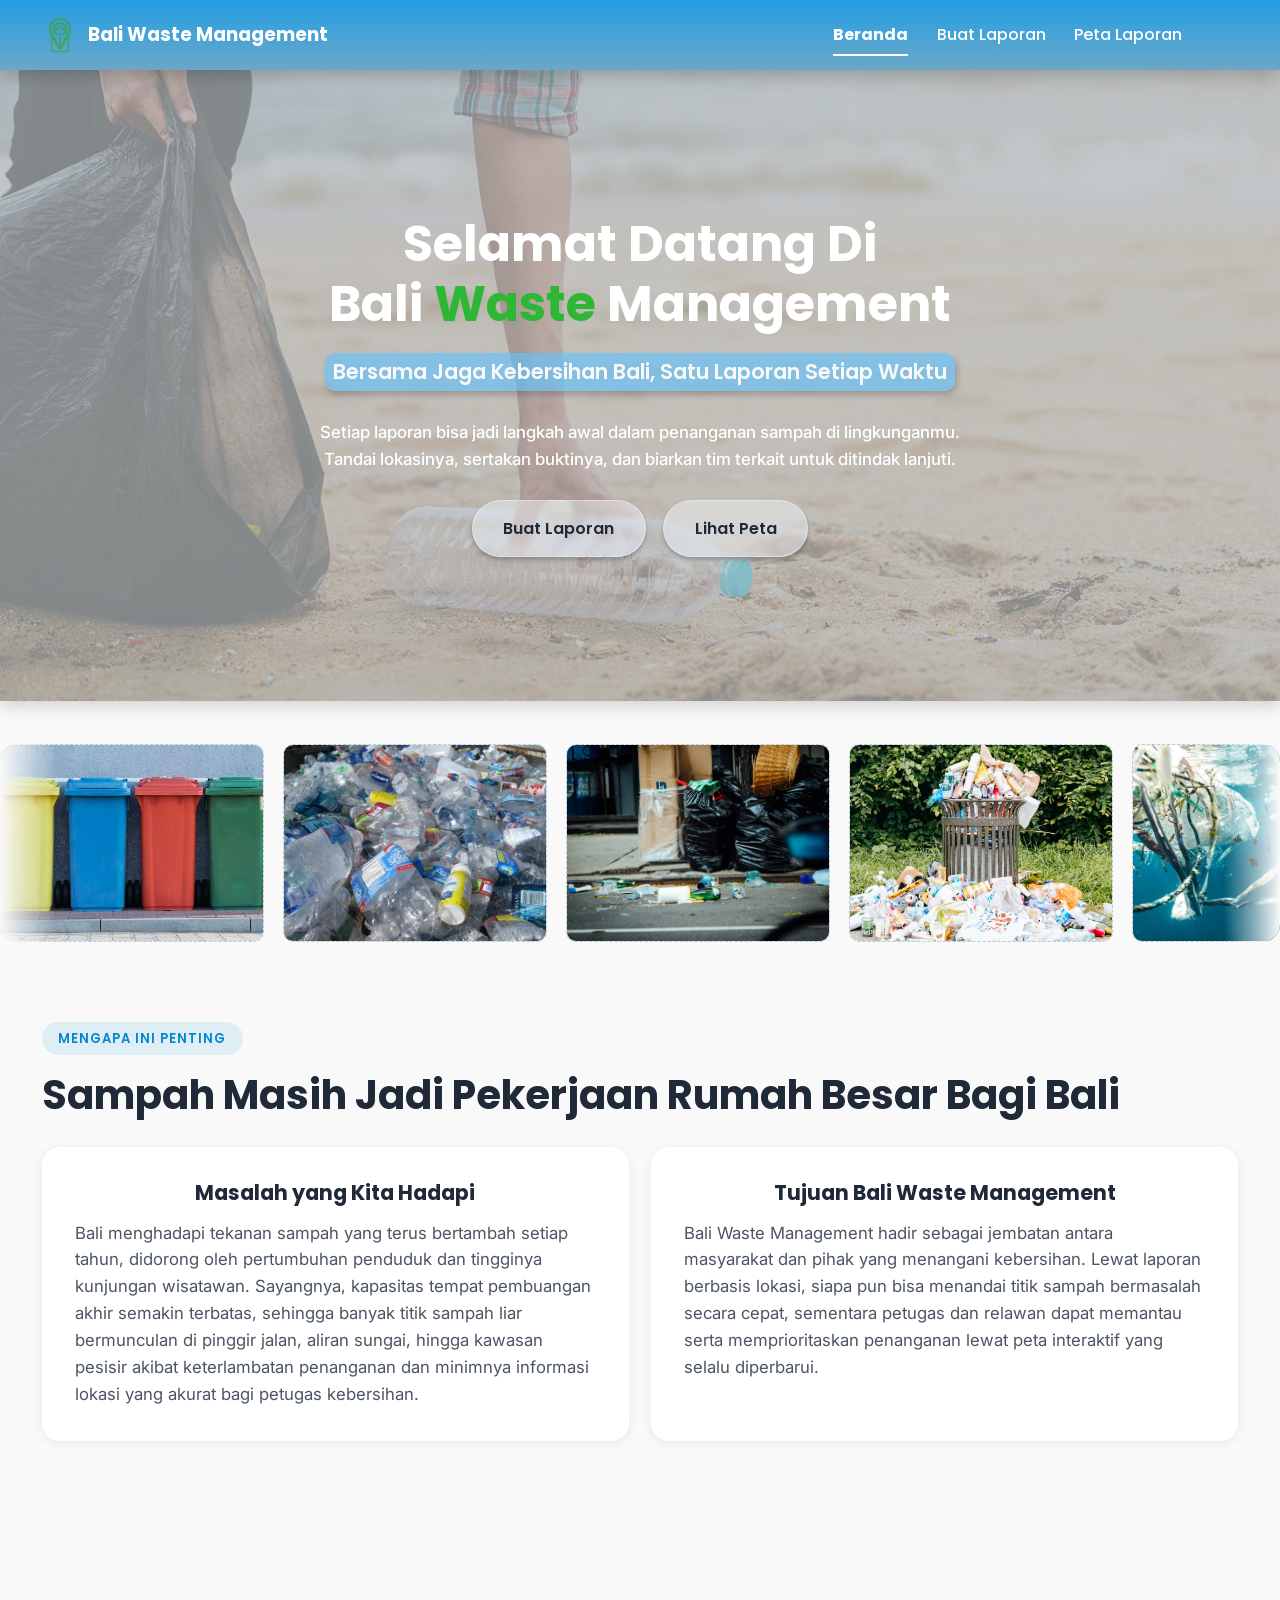
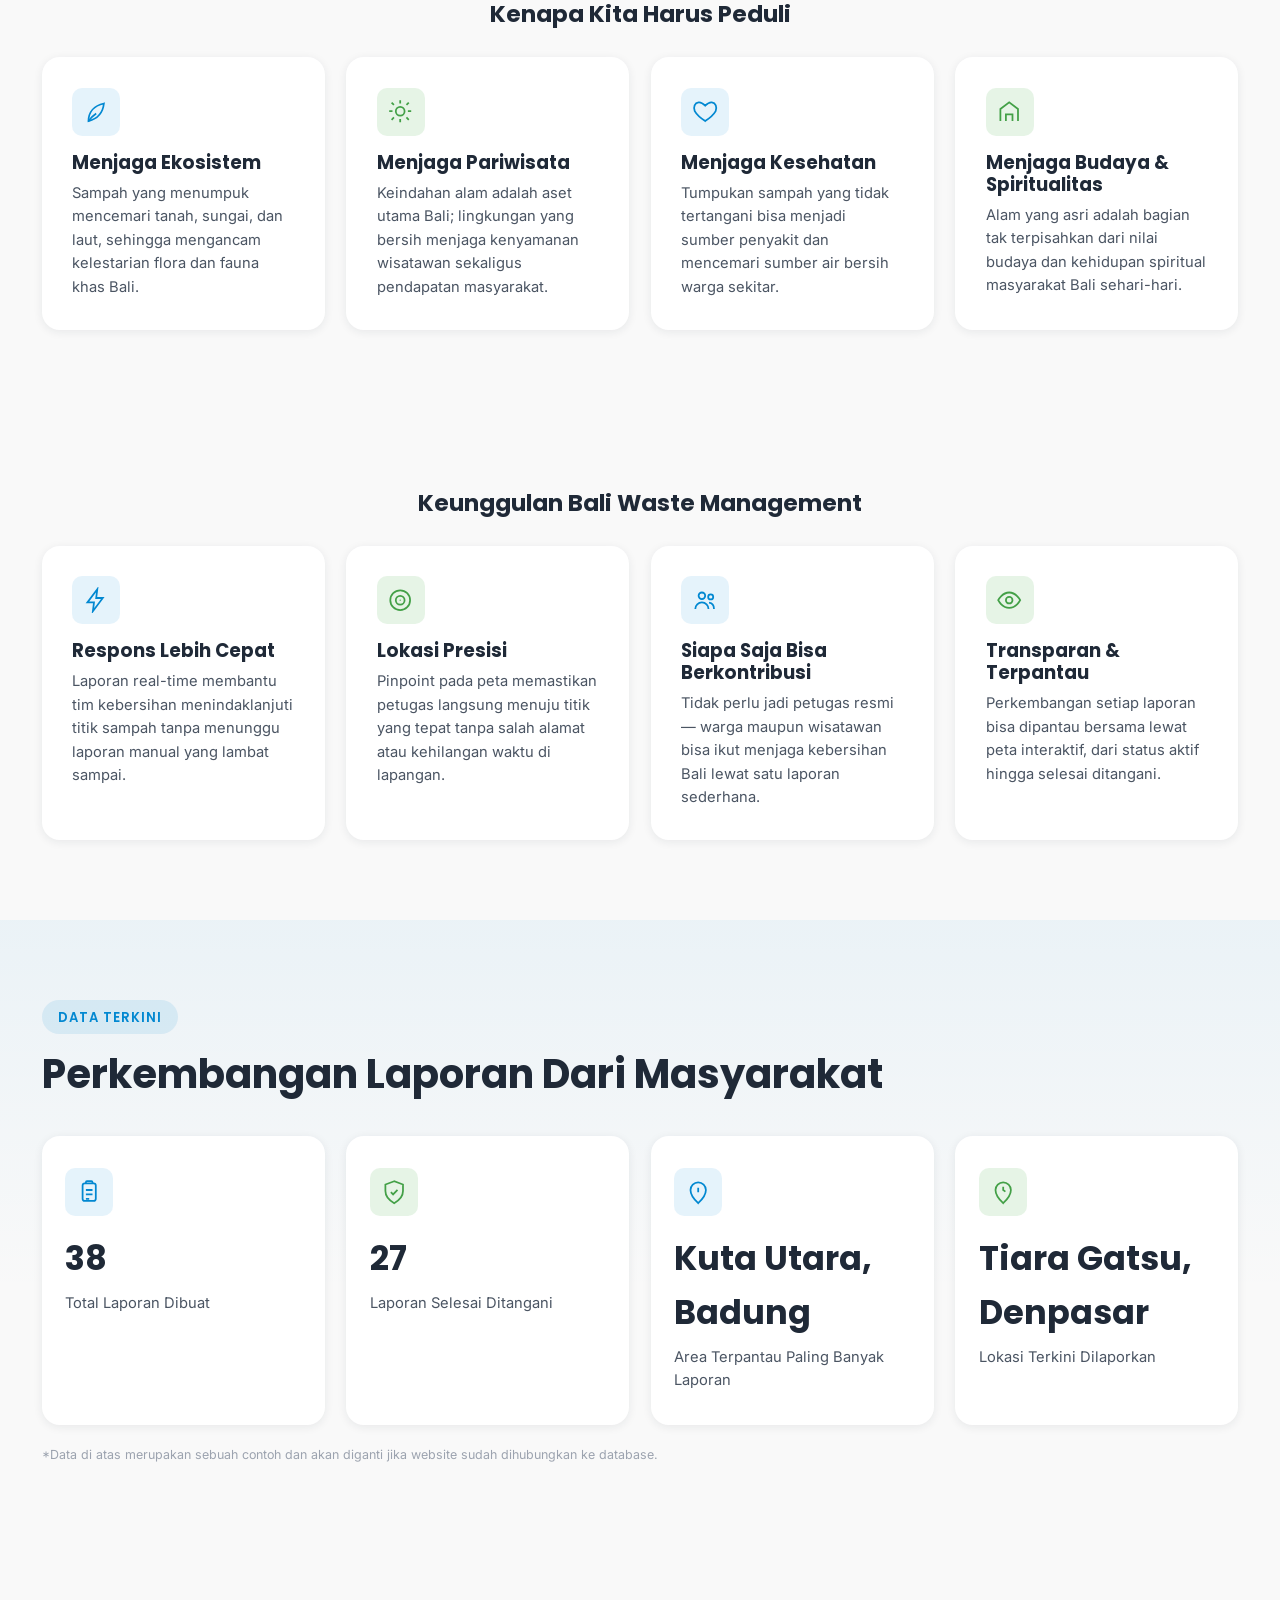
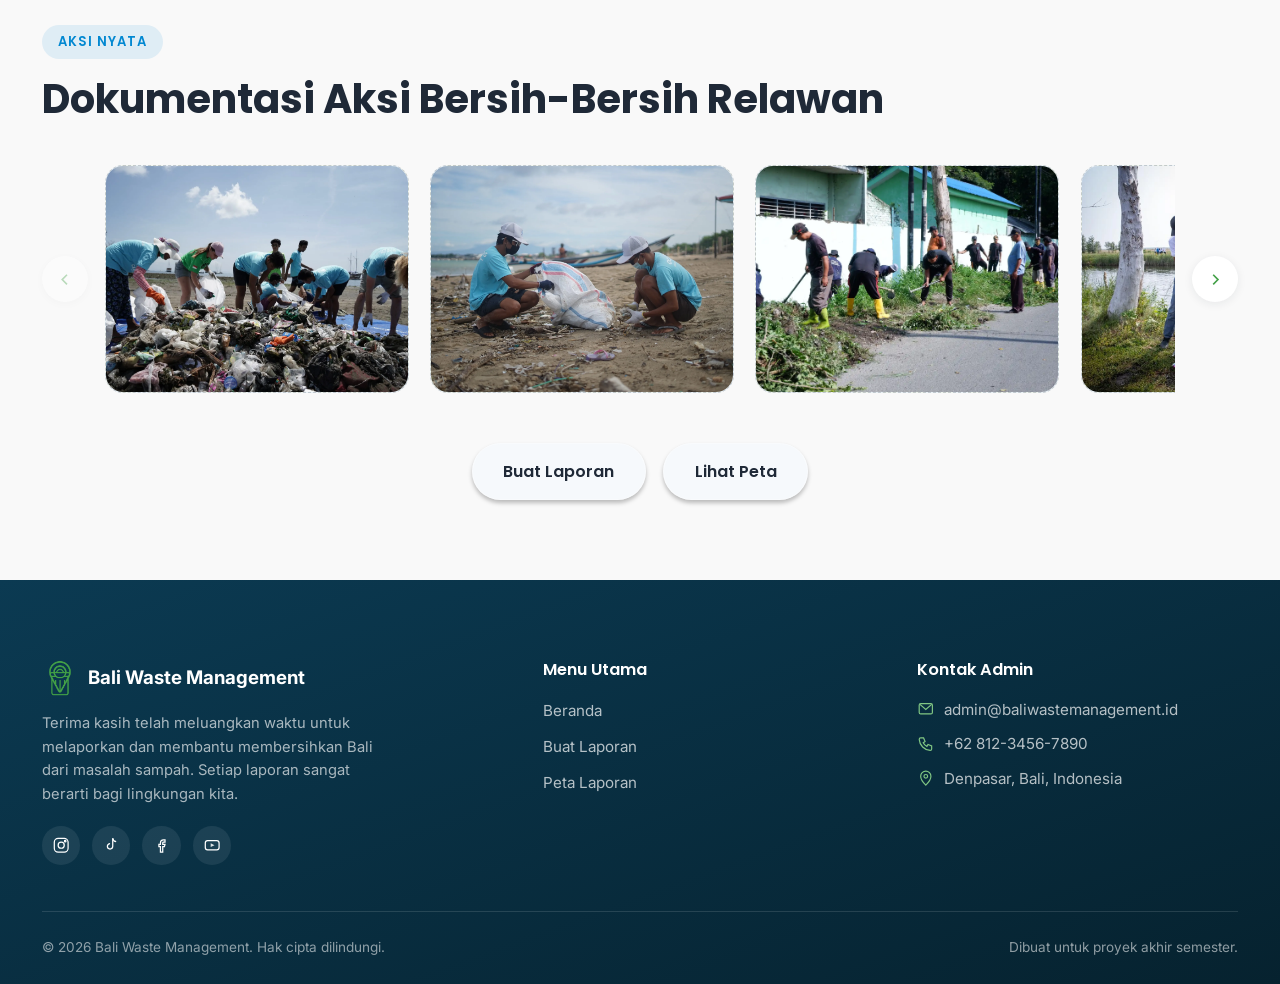
<file: index.html>
<!DOCTYPE html>
<html lang="id">
<head>
<script>document.documentElement.classList.add("js");</script>
    <meta charset="UTF-8">
    <meta name="viewport" content="width=device-width, initial-scale=1.0">
    <title>Bali Waste Management — Laporkan Sampah, Jaga Bali</title>
    <meta name="description" content="Platform pelaporan masyarakat untuk masalah sampah di Bali. Buat laporan lengkap dengan pinpoint lokasi dan pantau titik sampah lewat peta interaktif.">

    <link rel="stylesheet" href="./css/main.css">
    <link rel="stylesheet" href="./css/keyframe.css">
    <script defer src="./js/main.js"></script>

    <link rel="icon" type="image/png" href="./favicon-96x96.png" sizes="96x96">
    <link rel="icon" type="image/svg+xml" href="./favicon.svg">
    <link rel="shortcut icon" href="./favicon.ico">

</head>
<body>
    <a class="skip-link" href="#main-content">Langsung ke konten utama</a>

    <header class="site-header">
        <nav>
            <a class="web-logo" href="#beranda">
                <img src="./media/logo.webp" alt="Logo Bali Waste Management">
                <span>Bali Waste Management</span>
            </a>
            <button class="nav-toggle" type="button" aria-expanded="false" aria-controls="primary-menu" aria-label="Buka menu navigasi">
                <span></span><span></span><span></span>
            </button>
            <ul id="primary-menu">
                <li><a href="#beranda" class="active">Beranda</a></li>
                <li><a href="./pages/buat-laporan.html">Buat Laporan</a></li>
                <li><a href="./pages/peta-sampah.html">Peta Laporan</a></li>
            </ul>
        </nav>
    </header>

    <main id="main-content">
        <!-- ============ SECTION 1: HERO ============ -->
        <section id="beranda">
            <div class="container-main-hero">
                <div class="hero">
                    <!-- hero-panel: satu wadah tunggal untuk teks sambutan + CTA, -->
                    <!-- dengan foto sebagai latar dan lapisan dimming agar teks tetap terbaca. -->
                    <div class="hero-panel">
                        <div class="hero-panel-overlay"></div>
                        <div class="hero-panel-content">
                            <h1>Selamat Datang Di <br>Bali <span>Waste</span> Management</h1>
                            <p class="hero-slogan">Bersama Jaga Kebersihan Bali, Satu Laporan Setiap Waktu</p>
                            <p>Setiap laporan bisa jadi langkah awal dalam penanganan sampah di lingkunganmu. Tandai lokasinya, sertakan buktinya, dan biarkan tim terkait untuk ditindak lanjuti.</p>
                            <div class="cta">
                                <a class="btn btn-primary" href="./pages/buat-laporan.html">Buat Laporan</a>
                                <a class="btn btn-outline" href="./pages/peta-sampah.html">Lihat Peta</a>
                            </div>
                        </div>
                    </div>

                    <!-- Carousel horizontal, bergerak kanan ke kiri, infinite loop -->
                    <div class="hero-carousel" aria-hidden="true">
                        <div class="hero-carousel-track">
                            <div class="hero-carousel-item"><div class="photo-frame"><img src="./media/teletabis-trash-can.webp" alt="image1"></div></div>
                            <div class="hero-carousel-item"><div class="photo-frame"><img src="./media/garbage5.webp" alt="image2"></div></div>
                            <div class="hero-carousel-item"><div class="photo-frame"><img src="./media/garbage1.webp" alt="image3"></div></div>
                            <div class="hero-carousel-item"><div class="photo-frame"><img src="./media/garbage2.webp" alt="image4"></div></div>
                            <div class="hero-carousel-item"><div class="photo-frame"><img src="./media/garbage3.webp" alt="image5"></div></div>
                            <div class="hero-carousel-item"><div class="photo-frame"><img src="./media/garbage4.webp" alt="image6"></div></div>
                            <!-- Konten digandakan agar loop terlihat mulus (lihat keyframe hero-scroll) -->
                            <div class="hero-carousel-item" aria-hidden="true"><div class="photo-frame"><img src="./media/teletabis-trash-can.webp" alt="image1"></div></div>
                            <div class="hero-carousel-item" aria-hidden="true"><div class="photo-frame"><img src="./media/garbage5.webp" alt="image2"></div></div>
                            <div class="hero-carousel-item" aria-hidden="true"><div class="photo-frame"><img src="./media/garbage1.webp" alt="image3"></div></div>
                            <div class="hero-carousel-item" aria-hidden="true"><div class="photo-frame"><img src="./media/garbage2.webp" alt="image4"></div></div>
                            <div class="hero-carousel-item" aria-hidden="true"><div class="photo-frame"><img src="./media/garbage3.webp" alt="image5"></div></div>
                            <div class="hero-carousel-item" aria-hidden="true"><div class="photo-frame"><img src="./media/garbage4.webp" alt="image6"></div></div>
                        </div>
                    </div>
                </div>
            </div>
        </section>

        <!-- ============ SECTION 2: TENTANG MASALAH & TUJUAN ============ -->
        <section id="tentang" class="about">
            <div class="container">
                <span class="section-eyebrow reveal">Mengapa Ini Penting</span>
                <h2 class="section-heading reveal">Sampah Masih Jadi Pekerjaan Rumah Besar Bagi Bali</h2>

                <!-- Setiap paragraf punya headline sendiri: masalah, lalu tujuan website -->
                <div class="about-intro">
                    <div class="about-block reveal">
                        <h3 class="about-block-title">Masalah yang Kita Hadapi</h3>
                        <p>Bali menghadapi tekanan sampah yang terus bertambah setiap tahun, didorong oleh pertumbuhan penduduk dan tingginya kunjungan wisatawan. Sayangnya, kapasitas tempat pembuangan akhir semakin terbatas, sehingga banyak titik sampah liar bermunculan di pinggir jalan, aliran sungai, hingga kawasan pesisir akibat keterlambatan penanganan dan minimnya informasi lokasi yang akurat bagi petugas kebersihan.</p>
                    </div>
                    <div class="about-block reveal">
                        <h3 class="about-block-title">Tujuan Bali Waste Management</h3>
                        <p>Bali Waste Management hadir sebagai jembatan antara masyarakat dan pihak yang menangani kebersihan. Lewat laporan berbasis lokasi, siapa pun bisa menandai titik sampah bermasalah secara cepat, sementara petugas dan relawan dapat memantau serta memprioritaskan penanganan lewat peta interaktif yang selalu diperbarui.</p>
                    </div>
                </div>

                <!-- Kartu 1: alasan menjaga keasrian Bali dari masalah sampah -->
                <h3 class="about-subheading reveal">Kenapa Kita Harus Peduli</h3>
                <div class="about-points">
                    <div class="about-point-card reveal">
                        <div class="about-point-icon"><svg viewBox="0 0 24 24" fill="none" stroke-width="1.6"><path d="M5 21c0-8 5-14 14-16-1 9-6 14-14 16Z"/><path d="M5 21c2-3 4-5 7-7"/></svg></div>
                        <h3>Menjaga Ekosistem</h3>
                        <p>Sampah yang menumpuk mencemari tanah, sungai, dan laut, sehingga mengancam kelestarian flora dan fauna khas Bali.</p>
                    </div>
                    <div class="about-point-card reveal">
                        <div class="about-point-icon"><svg viewBox="0 0 24 24" fill="none" stroke-width="1.6"><circle cx="12" cy="12" r="4"/><path d="M12 2v3M12 19v3M4.2 4.2l2.1 2.1M17.7 17.7l2.1 2.1M2 12h3M19 12h3M4.2 19.8l2.1-2.1M17.7 6.3l2.1-2.1"/></svg></div>
                        <h3>Menjaga Pariwisata</h3>
                        <p>Keindahan alam adalah aset utama Bali; lingkungan yang bersih menjaga kenyamanan wisatawan sekaligus pendapatan masyarakat.</p>
                    </div>
                    <div class="about-point-card reveal">
                        <div class="about-point-icon"><svg viewBox="0 0 24 24" fill="none" stroke-width="1.6"><path d="M12 21s-7-4.5-9.5-9C1 8 2.5 4.5 6 4c2-.3 3.7.7 6 3 2.3-2.3 4-3.3 6-3 3.5.5 5 4 3.5 8-2.5 4.5-9.5 9-9.5 9Z"/></svg></div>
                        <h3>Menjaga Kesehatan</h3>
                        <p>Tumpukan sampah yang tidak tertangani bisa menjadi sumber penyakit dan mencemari sumber air bersih warga sekitar.</p>
                    </div>
                    <div class="about-point-card reveal">
                        <div class="about-point-icon"><svg viewBox="0 0 24 24" fill="none" stroke-width="1.6"><path d="M4 21V10l8-6 8 6v11"/><path d="M9 21v-6h6v6"/></svg></div>
                        <h3>Menjaga Budaya &amp; Spiritualitas</h3>
                        <p>Alam yang asri adalah bagian tak terpisahkan dari nilai budaya dan kehidupan spiritual masyarakat Bali sehari-hari.</p>
                    </div>
                </div>

                <!-- Kartu 2: keunggulan platform Bali Waste Management -->
                <h3 class="about-subheading reveal">Keunggulan Bali Waste Management</h3>
                <div class="about-points">
                    <div class="about-point-card reveal">
                        <div class="about-point-icon"><svg viewBox="0 0 24 24" fill="none" stroke-width="1.6"><path d="M13 2 4 14h6l-1 8 9-12h-6z"/></svg></div>
                        <h3>Respons Lebih Cepat</h3>
                        <p>Laporan real-time membantu tim kebersihan menindaklanjuti titik sampah tanpa menunggu laporan manual yang lambat sampai.</p>
                    </div>
                    <div class="about-point-card reveal">
                        <div class="about-point-icon"><svg viewBox="0 0 24 24" fill="none" stroke-width="1.6"><circle cx="12" cy="12" r="9"/><circle cx="12" cy="12" r="4"/><circle cx="12" cy="12" r="0.6" fill="currentColor" stroke="none"/></svg></div>
                        <h3>Lokasi Presisi</h3>
                        <p>Pinpoint pada peta memastikan petugas langsung menuju titik yang tepat tanpa salah alamat atau kehilangan waktu di lapangan.</p>
                    </div>
                    <div class="about-point-card reveal">
                        <div class="about-point-icon"><svg viewBox="0 0 24 24" fill="none" stroke-width="1.6"><circle cx="9" cy="8" r="3"/><path d="M3 20c0-3.3 2.7-6 6-6s6 2.7 6 6"/><circle cx="17" cy="9" r="2.3"/><path d="M15.5 14.2c2.3.3 4.5 2 4.5 5.8"/></svg></div>
                        <h3>Siapa Saja Bisa Berkontribusi</h3>
                        <p>Tidak perlu jadi petugas resmi — warga maupun wisatawan bisa ikut menjaga kebersihan Bali lewat satu laporan sederhana.</p>
                    </div>
                    <div class="about-point-card reveal">
                        <div class="about-point-icon"><svg viewBox="0 0 24 24" fill="none" stroke-width="1.6"><path d="M2 12s3.5-7 10-7 10 7 10 7-3.5 7-10 7-10-7-10-7Z"/><circle cx="12" cy="12" r="3"/></svg></div>
                        <h3>Transparan &amp; Terpantau</h3>
                        <p>Perkembangan setiap laporan bisa dipantau bersama lewat peta interaktif, dari status aktif hingga selesai ditangani.</p>
                    </div>
                </div>
            </div>
        </section>

        <!-- ============ SECTION 3: STATISTIK ============ -->
        <section id="statistik" class="stats">
            <div class="container">
                <span class="section-eyebrow reveal">Data Terkini</span>
                <h2 class="section-heading reveal">Perkembangan Laporan Dari Masyarakat</h2>
                <div class="stats-grid">
                    <div class="stat-card reveal">
                        <div class="stat-icon"><svg viewBox="0 0 24 24" fill="none" stroke-width="1.6"><rect x="6" y="4" width="12" height="16" rx="2"/><path d="M9 4V3a1 1 0 0 1 1-1h4a1 1 0 0 1 1 1v1"/><path d="M9 10h6M9 14h6M9 18h3"/></svg></div>
                        <span class="stat-number" data-target="50">0</span>
                        <p class="stat-label">Total Laporan Dibuat</p>
                    </div>
                    <div class="stat-card reveal">
                        <div class="stat-icon"><svg viewBox="0 0 24 24" fill="none" stroke-width="1.6"><path d="M12 2 4 5v6c0 5 3.5 8.5 8 11 4.5-2.5 8-6 8-11V5z"/><path d="m9 12 2 2 4-4"/></svg></div>
                        <span class="stat-number" data-target="36">0</span>
                        <p class="stat-label">Laporan Selesai Ditangani</p>
                    </div>
                    <div class="stat-card reveal">
                        <div class="stat-icon"><svg viewBox="0 0 24 24" fill="none" stroke-width="1.6"><path d="M12 22s7-6.5 7-12A7 7 0 0 0 5 10c0 5.5 7 12 7 12Z"/><path d="M12 8v4M12 15h.01"/></svg></div>
                        <span class="stat-number">Kuta Utara, Badung</span>
                        <p class="stat-label">Area Terpantau Paling Banyak Laporan</p>
                    </div>
                    <div class="stat-card reveal">
                        <div class="stat-icon"><svg viewBox="0 0 24 24" fill="none" stroke-width="1.6"><path d="M12 22s7-6.5 7-12A7 7 0 0 0 5 10c0 5.5 7 12 7 12Z"/><path d="M12 7v3l2 1.5"/></svg></div>
                        <span class="stat-number">Tiara Gatsu, Denpasar</span>
                        <p class="stat-label">Lokasi Terkini Dilaporkan</p>
                    </div>
                </div>
                <p class="stat-note reveal">*Data di atas merupakan sebuah contoh dan akan diganti jika website sudah dihubungkan ke database.</p>
            </div>
        </section>

        <!-- ============ SECTION 4: DOKUMENTASI RELAWAN ============ -->
        <section id="dokumentasi" class="gallery">
            <div class="container">
                <span class="section-eyebrow reveal">Aksi Nyata</span>
                <h2 class="section-heading reveal">Dokumentasi Aksi Bersih-Bersih Relawan</h2>

                <div class="gallery-carousel reveal">
                    <button type="button" class="gallery-nav gallery-nav--prev" id="gallery-prev" aria-label="Lihat foto sebelumnya">
                        <svg viewBox="0 0 24 24" fill="none" stroke-width="2"><path d="m15 18-6-6 6-6"/></svg>
                    </button>

                    <div class="gallery-track" id="gallery-track">
                        <div class="gallery-item"><div class="photo-frame"><img src="./media/beach-cleanup2.webp" alt="image1"></div></div>
                        <div class="gallery-item"><div class="photo-frame"><img src="./media/beach-cleanup3.webp" alt="image2"></div></div>
                        <div class="gallery-item"><div class="photo-frame"><img src="./media/cleanup.webp" alt="image3"></div></div>
                        <div class="gallery-item"><div class="photo-frame"><img src="./media/field-cleanup.webp" alt="image4"></div></div>
                        <div class="gallery-item"><div class="photo-frame"><img src="./media/field-cleanup2.webp" alt="image5"></div></div>
                        <div class="gallery-item"><div class="photo-frame"><img src="./media/field-cleanup3.webp" alt="image6"></div></div>
                        <div class="gallery-item"><div class="photo-frame"><img src="./media/field-cleanup4.webp" alt="image7"></div></div>
                        <div class="gallery-item"><div class="photo-frame"><img src="./media/field-cleanup5.webp" alt="image8"></div></div>
                        <div class="gallery-item"><div class="photo-frame"><img src="./media/field-cleanup6.webp" alt="image9"></div></div>
                        <div class="gallery-item"><div class="photo-frame"><img src="./media/pura-cleanup.webp" alt="image10"></div></div>
                    </div>

                    <button type="button" class="gallery-nav gallery-nav--next" id="gallery-next" aria-label="Lihat foto berikutnya">
                        <svg viewBox="0 0 24 24" fill="none" stroke-width="2"><path d="m9 18 6-6-6-6"/></svg>
                    </button>
                </div>

                <div class="gallery-cta">
                    <div class="cta">
                        <a class="btn btn-primary" href="./pages/buat-laporan.html">Buat Laporan</a>
                        <a class="btn btn-outline" href="./pages/peta-sampah.html">Lihat Peta</a>
                    </div>
                </div>
            </div>
        </section>
    </main>

    <footer class="site-footer">
        <div class="container">
            <div class="footer-grid">
                <div class="footer-brand">
                    <a class="web-logo" href="#beranda">
                        <img src="./media/logo.png" alt="Logo Bali Waste Management">
                        <span>Bali Waste Management</span>
                    </a>
                    <p>Terima kasih telah meluangkan waktu untuk melaporkan dan membantu membersihkan Bali dari masalah sampah. Setiap laporan sangat berarti bagi lingkungan kita.</p>
                    <div class="footer-social">
                        <a href="#" aria-label="Instagram Bali Waste Management"><svg viewBox="0 0 24 24" fill="none" stroke-width="1.6"><rect x="3" y="3" width="18" height="18" rx="5"/><circle cx="12" cy="12" r="4"/><circle cx="17.2" cy="6.8" r="1"/></svg></a>
                        <a href="#" aria-label="TikTok Bali Waste Management"><svg viewBox="0 0 24 24" fill="none" stroke-width="1.6"><path d="M14 3v10.5a3.5 3.5 0 1 1-3.5-3.5"/><path d="M14 3c.5 2.5 2 4 4.5 4.3"/></svg></a>
                        <a href="#" aria-label="Facebook Bali Waste Management"><svg viewBox="0 0 24 24" fill="none" stroke-width="1.6"><path d="M15 8h2V5h-2a4 4 0 0 0-4 4v2H9v3h2v7h3v-7h2.2l.8-3H14V9a1 1 0 0 1 1-1Z"/></svg></a>
                        <a href="#" aria-label="YouTube Bali Waste Management"><svg viewBox="0 0 24 24" fill="none" stroke-width="1.6"><rect x="3" y="6" width="18" height="12" rx="3"/><path d="m10 9.5 5 2.5-5 2.5Z" fill="currentColor" stroke="none"/></svg></a>
                    </div>
                </div>
                <div class="footer-menu">
                    <h3 class="footer-heading">Menu Utama</h3>
                    <ul class="footer-links">
                        <li><a href="#beranda">Beranda</a></li>
                        <li><a href="./pages/buat-laporan.html">Buat Laporan</a></li>
                        <li><a href="./pages/peta-sampah.html">Peta Laporan</a></li>
                    </ul>
                </div>
                <div class="footer-contact-wrap">
                    <h3 class="footer-heading">Kontak Admin</h3>
                    <ul class="footer-contact">
                        <li><svg viewBox="0 0 24 24" fill="none" stroke-width="1.6"><rect x="3" y="5" width="18" height="14" rx="2"/><path d="m4 6 8 7 8-7"/></svg><span>admin@baliwastemanagement.id</span></li>
                        <li><svg viewBox="0 0 24 24" fill="none" stroke-width="1.6"><path d="M5 4h4l2 5-2.5 1.5a11 11 0 0 0 5 5L15 13l5 2v4a2 2 0 0 1-2 2A16 16 0 0 1 3 6a2 2 0 0 1 2-2Z"/></svg><span>+62 812-3456-7890</span></li>
                        <li><svg viewBox="0 0 24 24" fill="none" stroke-width="1.6"><path d="M12 22s7-6.5 7-12A7 7 0 0 0 5 10c0 5.5 7 12 7 12Z"/><circle cx="12" cy="10" r="2.5"/></svg><span>Denpasar, Bali, Indonesia</span></li>
                    </ul>
                </div>
            </div>
            <div class="footer-bottom">
                <span>&copy; <span id="footer-year">2026</span> Bali Waste Management. Hak cipta dilindungi.</span>
                <span>Dibuat untuk proyek akhir semester.</span>
            </div>
        </div>
    </footer>
</body>
</html>
</file>
<file: css/main.css>
@import url('https://fonts.googleapis.com/css2?family=Poppins:ital,wght@0,100;0,200;0,300;0,400;0,500;0,600;0,700;0,800;0,900;1,100;1,200;1,300;1,400;1,500;1,600;1,700;1,800;1,900&display=swap');
@import url('https://fonts.googleapis.com/css2?family=Inter:ital,opsz,wght@0,14..32,100..900;1,14..32,100..900&display=swap');

/* ======================================================= */
/* ================== DESIGN TOKENS ======================= */
/* ======================================================= */

:root {
    /* Warna utama (jangan diubah, sesuai Ketentuan Web) */
    --primary: #0288D1;
    --secondary: #43A047;
    --text-color: #1F2937;
    --background: #f9f9f9;

    /* Turunan warna utama untuk state hover/gradient/aksen */
    --primary-dark: #016DA6;
    --primary-light: #5FC1FF;
    --secondary-dark: #2E7D32;
    --secondary-light: #81C784;
    --white: #FFFFFF;
    --secondary-hero-span: #2eb635;

    /* Warna status tingkat keparahan laporan */
    --severity-low: var(--secondary);
    --severity-medium: #F5A623;
    --severity-high: #E53935;

    /* Tipografi — Poppins untuk headline, Inter untuk body text */
    --font-display: "Poppins", sans-serif;
    --font-body: "Inter", sans-serif;

    /* Skala radius & bayangan */
    --radius-sm: 10px;
    --radius-md: 18px;
    --radius-lg: 32px;
    --radius-pill: 999px;
    --shadow-sm: 0 2px 10px rgba(31, 41, 55, 0.08);
    --shadow-md: 0 12px 30px rgba(31, 41, 55, 0.12);
    --shadow-primary: 0 16px 36px rgba(2, 136, 209, 0.22);

    /* Lebar konten & spacing */
    --container-hero-main: 100%;
    --container-width: 1320px;
    --section-padding: clamp(3rem, 2.2rem + 3.5vw, 6.5rem);
    --gap-md: clamp(1rem, 0.85rem + 0.6vw, 1.75rem);

    /* Lapisan z-index — dijaga jauh di atas panel internal Leaflet (maks. ~700) */
    --z-header: 1000;
}

/* ======================================================= */
/* ===================== RESET ============================ */
/* ======================================================= */

*,
*::before,
*::after {
    margin: 0;
    padding: 0;
    box-sizing: border-box;
}

html {
    scroll-behavior: smooth;
    scroll-padding-top: clamp(4.5rem, 4rem + 2vw, 6rem);
}

body {
    background-color: var(--background);
    color: var(--text-color);
    font-family: var(--font-body);
    line-height: 1.6;
    -webkit-font-smoothing: antialiased;
    overflow-x: hidden;
}

img {
    display: block;
    max-width: 100%;
}

a {
    color: inherit;
    text-decoration: none;
}

ul {
    list-style: none;
}

button {
    font-family: inherit;
    cursor: pointer;
    border: none;
    background: none;
}

input,
textarea,
select {
    font-family: inherit;
    font-size: inherit;
    color: inherit;
}

h1, h2, h3, h4 {
    font-family: var(--font-display);
    color: var(--text-color);
    line-height: 1.2;
}

/* Aksesibilitas: fokus keyboard tetap terlihat jelas */
a:focus-visible,
button:focus-visible,
input:focus-visible,
textarea:focus-visible,
select:focus-visible,
.hero-carousel-item:focus-visible {
    outline: 3px solid var(--primary);
    outline-offset: 3px;
    border-radius: 4px;
}

@media (prefers-reduced-motion: reduce) {
    *,
    *::before,
    *::after {
        animation-duration: 0.001ms !important;
        animation-iteration-count: 1 !important;
        transition-duration: 0.001ms !important;
        scroll-behavior: auto !important;
    }
}

/* Skip link untuk pengguna keyboard/screen reader */
.skip-link {
    position: absolute;
    left: 1rem;
    top: -4rem;
    background: var(--primary);
    color: var(--white);
    padding: 0.75rem 1.25rem;
    border-radius: var(--radius-sm);
    z-index: 999;
    transition: top 150ms ease-in-out;
    font-family: var(--font-display);
    font-weight: 600;
}

.skip-link:focus {
    top: 1rem;
}

/* Animasi "muncul" saat discroll — hanya aktif bila JS berjalan */
/* (lihat inline script di <head> yang menambahkan class "js") */
.js .reveal {
    opacity: 0;
}

.reveal.is-visible {
    animation: fade-in-up 700ms ease forwards;
}

/* ======================================================= */
/* ================= LAYOUT UTILITIES ===================== */
/* ======================================================= */

.container {
    width: 100%;
    max-width: var(--container-width);
    margin-inline: auto;
    padding-inline: clamp(1.25rem, 1rem + 2vw, 3rem);
}

.container-main-hero {
    width: 100%;
    max-width: var(--container-hero-main);
    margin-inline: auto;
}

.section-eyebrow {
    display: inline-block;
    font-family: var(--font-display);
    font-weight: 600;
    font-size: clamp(0.75rem, 0.7rem + 0.15vw, 0.85rem);
    letter-spacing: 0.08em;
    text-transform: uppercase;
    color: var(--primary);
    background: rgba(2, 136, 209, 0.1);
    padding: 0.4rem 1rem;
    border-radius: var(--radius-pill);
    margin-bottom: 1rem;
}

.section-heading {
    font-size: clamp(1.7rem, 1.4rem + 1.4vw, 2.5rem);
    font-weight: 700;
    max-width: 42ch;
}

.section-sub {
    font-family: var(--font-body);
    font-size: clamp(0.95rem, 0.9rem + 0.2vw, 1.05rem);
    color: #4B5563;
    max-width: 60ch;
    margin-top: 0.75rem;
}

/* Tombol umum, dipakai di CTA hero, form, dan area lain */
.btn {
    display: inline-flex;
    align-items: center;
    justify-content: center;
    gap: 0.5rem;
    font-family: var(--font-display);
    font-weight: 600;
    font-size: clamp(0.9rem, 0.85rem + 0.2vw, 1rem);
    padding: 0.9rem 1.9rem;
    border-radius: var(--radius-pill);
    transition: transform 180ms ease, background-color 180ms ease, color 180ms ease, border-color 180ms ease;
    white-space: nowrap;
}

.btn:active {
    transform: translateY(1px) scale(0.99);
}

/* Tombol utama (Buat Laporan, Kirim Laporan) — tanpa box-shadow */
.btn-primary {
    background: rgba(242, 249, 255, 0.445);
    backdrop-filter: blur(2px) saturate(120%);
    -webkit-backdrop-filter: blur(2px) saturate(120%);
    border: 1px solid rgba(255, 255, 255, 0.34);
    border-radius: var(--radius-lg);
    box-shadow: 0 3px 4px rgba(0, 0, 0, 0.25);
}

.btn-primary:hover {
    transition: 150ms background-color ease-in-out;
    background: linear-gradient(135deg, var(--primary), var(--primary-light));
    box-shadow: none;
    box-shadow: 0 3px 4px rgba(0, 0, 0, 0.729);
    color: var(--white);
}

.btn-secondary {
    background: linear-gradient(135deg, var(--secondary), var(--secondary-dark));
    color: var(--white);
}

.btn-secondary:hover {
    background: linear-gradient(225deg, var(--secondary), var(--secondary-light));
    transform: translateY(-2px);
}

.btn-outline {
    background: rgba(242, 249, 255, 0.445);
    backdrop-filter: blur(2px) saturate(120%);
    -webkit-backdrop-filter: blur(2px) saturate(120%);
    border: 1px solid rgba(255, 255, 255, 0.34);
    border-radius: var(--radius-lg);
    box-shadow: 0 3px 4px rgba(0, 0, 0, 0.25);
}

.btn-outline:hover {
    background: linear-gradient(225deg, var(--secondary), var(--secondary-light));
    color: var(--white);
}
.btn-outline-remove:hover {
    transition: 150ms background-color ease-in-out;
    background: linear-gradient(225deg, rgba(231, 60, 60), rgb(255, 120, 120));
    color: var(--white);
}

.btn-block {
    width: 100%;
}

/* Placeholder foto/video — dipakai di carousel, galeri, popup peta, dsb. */
/* Cukup ganti isi div ini dengan tag <img>/<video> nanti tanpa mengubah tata letak. */
.photo-frame {
    position: relative;
    width: 100%;
    height: 100%;
    display: flex;
    flex-direction: column;
    align-items: center;
    justify-content: center;
    gap: 0.4rem;
    overflow: hidden;
    border-radius: var(--radius-sm);
    background: repeating-linear-gradient(
        135deg,
        rgba(2, 136, 209, 0.06),
        rgba(2, 136, 209, 0.06) 10px,
        rgba(67, 160, 71, 0.06) 10px,
        rgba(67, 160, 71, 0.06) 20px
    );
    border: 1.5px dashed rgba(31, 41, 55, 0.2);
    color: #9CA3AF;
}

.photo-frame img,
.photo-frame video {
    width: 100%;
    height: 100%;
    object-fit: cover;
}

.photo-frame svg {
    width: clamp(1.5rem, 1.2rem + 1vw, 2.25rem);
    height: clamp(1.5rem, 1.2rem + 1vw, 2.25rem);
    stroke: currentColor;
    flex-shrink: 0;
}

.photo-frame span {
    font-size: clamp(0.7rem, 0.65rem + 0.15vw, 0.8rem);
    font-family: var(--font-body);
    text-align: left;
    padding-inline: 0.5rem;
}

/* ======================================================= */
/* ===================== NAVBAR ============================ */
/* ======================================================= */

.site-header {
    position: sticky;
    top: 0;
    z-index: var(--z-header);
}

nav {
    display: flex;
    position: relative;
    background-image: linear-gradient(to top, #6ba7c8, #239fe3);
    font-family: var(--font-display);
    width: 100%;
    min-height: clamp(4rem, 3.6rem + 1vw, 4.75rem);
    align-items: center;
    justify-content: space-between;
    padding-inline: clamp(1.25rem, 1rem + 2vw, 3rem);
    box-shadow: 0 5px 16px rgba(0, 0, 0, 0.2);
    transition: box-shadow 200ms ease;
}

nav.is-scrolled {
    box-shadow: 0 8px 24px rgba(0, 0, 0, 0.28);
}

.web-logo {
    display: flex;
    align-items: center;
    gap: 0.65rem;
    flex-shrink: 0;
    cursor: default;
}

.web-logo img {
    height: clamp(2rem, 1.8rem + 0.6vw, 2.5rem);
    width: auto;
}

.web-logo span {
    color: var(--white);
    font-weight: 700;
    font-size: clamp(0.95rem, 0.85rem + 0.4vw, 1.2rem);
    line-height: 1.1;
}

/* Menu navigasi (bukan logo) — garis bawah muncul saat hover/aktif. */
/* Selector sengaja dibatasi ke "nav ul a" saja supaya TIDAK ikut menimpa .web-logo. */
nav ul {
    display: flex;
    flex-direction: row;
    align-items: center;
    gap: clamp(1.25rem, 1rem + 1vw, 2.5rem);
    padding: 0 3.5rem 0 0;
}

nav ul a {
    display: inline-block;
    color: var(--white);
    text-decoration: none;
    font-weight: 500;
    position: relative;
    padding-block: 0.35rem;
}

nav ul a::after {
    content: "";
    position: absolute;
    left: 0;
    bottom: -2px;
    width: 0%;
    height: 2px;
    background: var(--white);
    transition: width 200ms ease-in-out;
}

nav ul a:hover::after,
nav ul a.active::after {
    width: 100%;
}

nav ul a:hover {
    transition: color 150ms ease-in-out;
    color: var(--background);
}

nav ul a.active {
    font-weight: 700;
}

.nav-toggle {
    display: none;
    flex-direction: column;
    justify-content: center;
    align-items: center;
    gap: 5px;
    width: 2.4rem;
    height: 2.4rem;
    flex-shrink: 0;
}

.nav-toggle span {
    display: block;
    width: 1.6rem;
    height: 2px;
    background: var(--white);
    border-radius: 2px;
    transition: transform 220ms ease, opacity 220ms ease;
}

.nav-toggle[aria-expanded="true"] span:nth-child(1) {
    transform: translateY(7px) rotate(45deg);
}

.nav-toggle[aria-expanded="true"] span:nth-child(2) {
    opacity: 0;
}

.nav-toggle[aria-expanded="true"] span:nth-child(3) {
    transform: translateY(-7px) rotate(-45deg);
}
 
/* ======================================================= */
/* ====================== HERO ============================= */
/* ======================================================= */

#beranda {
    background: var(--background);
    /* padding-block: clamp(2rem, 0.5rem + 1vw, 3.5rem); */
    overflow: hidden;
}

.hero {
    width: 100%;
    display: flex;
    flex-direction: column;
    gap: clamp(1.75rem, 1.4rem + 1.6vw, 3rem);
}

/* hero-panel: satu wadah tunggal untuk teks sambutan + CTA, dengan foto */
/* truk sampah sebagai latar. Overlay gelap tipis menjaga teks tetap terbaca. */
.hero-panel {
    position: relative;
    width: 100%;
    /* border-radius: 0 0 var(--radius-md) var(--radius-md); */
    overflow: hidden;
    background-image: url("../media/beach-cleanup.webp");
    background-size: cover;
    background-position: bottom;
    box-shadow: 0px 6px 14px rgba(0, 0, 0, 0.15);
}

.hero-panel-overlay {
    position: absolute;
    inset: 0;
    background: rgba(172, 178, 182, 0.7);
}

.hero-panel-content {
    position: relative;
    z-index: 1;
    display: flex;
    flex-direction: column;
    align-items: center;
    gap: clamp(1.25rem, 1rem + 1vw, 1.75rem);
    text-align: center;
    padding: clamp(9rem, 1.5rem + 2.5vw, 3.75rem) clamp(1.5rem, 1.2rem + 2vw, 3.5rem);
}

.hero-panel-content h1 {
    color: var(--white);
    font-family: var(--font-display);
    font-weight: 700;
    font-size: clamp(1.9rem, 1.5rem + 2.2vw, 3.1rem);
}

.hero-panel-content h1 span {
    color: var(--secondary-hero-span);
}

/* Slogan diposisikan tepat di bawah ucapan selamat datang (h1) */
.hero-slogan {
    font-family: var(--font-display);
    font-weight: 600;
    color: var(--background);
    font-size: clamp(1rem, 0.9rem + 0.5vw, 1.3rem);
    margin-top: -0.5rem;
    padding: 2px 8px 2px 8px;
    border-radius: 10px;
    background-color: #5fc2ff9d;
    box-shadow: 2px 4px 6px rgba(0, 0, 0, 0.2);
}

.hero-panel-content p:not(.hero-slogan) {
    color: var(--white);
    font-family: var(--font-body);
    font-weight: 500;
    font-size: clamp(0.9rem, 0.85rem + 0.25vw, 1.05rem);
    max-width: 62ch;
    margin-inline: auto;
}

.cta {
    display: flex;
    flex-wrap: wrap;
    align-items: center;
    justify-content: center;
    gap: clamp(0.75rem, 0.6rem + 0.6vw, 1.25rem);
}

/* ======================================================= */
/* ============== CAROUSEL HORIZONTAL HERO ================= */
/* ======================================================= */
/* Satu carousel horizontal di bawah hero-txt, bergerak kanan ke kiri, */
/* infinite loop (konten digandakan dua kali, translateX -50%). */

.hero-carousel {
    position: relative;
    width: 100%;
    overflow: hidden;
    border-radius: var(--radius-md);
}

.hero-carousel::before,
.hero-carousel::after {
    content: "";
    position: absolute;
    top: 0;
    bottom: 0;
    width: 3.5rem;
    z-index: 2;
    pointer-events: none;
}

.hero-carousel::before {
    left: 0;
    background: linear-gradient(to right, var(--background), transparent);
}

.hero-carousel::after {
    right: 0;
    background: linear-gradient(to left, var(--background), transparent);
}

.hero-carousel-track {
    display: flex;
    width: max-content;
    gap: clamp(0.85rem, 0.7rem + 0.6vw, 1.25rem);
    animation: hero-scroll 32s linear infinite;
}

.hero-carousel-item {
    flex: 0 0 clamp(11rem, 8.5rem + 10vw, 17rem);
    aspect-ratio: 4 / 3;
}

/* ======================================================= */
/* ===================== TENTANG ============================ */
/* ======================================================= */

.about {
    padding-block: var(--section-padding);
}

/* Blok narasi: masing-masing paragraf (masalah & tujuan) punya headline sendiri */
.about-intro {
    display: grid;
    grid-template-columns: repeat(2, minmax(0, 1fr));
    gap: var(--gap-md);
    margin-top: clamp(1.25rem, 1rem + 1vw, 1.75rem);
}

.about-block {
    background: var(--white);
    border-radius: var(--radius-md);
    padding: clamp(1.5rem, 1.3rem + 1vw, 2.1rem);
    box-shadow: var(--shadow-sm);
}

.about-block-title {
    font-size: clamp(1.1rem, 1rem + 0.4vw, 1.3rem);
    text-align: center;
    margin-bottom: 0.85rem;
}

.about-block p {
    color: #4B5563;
    font-size: clamp(0.95rem, 0.9rem + 0.2vw, 1.05rem);
    text-align: left;
    text-align-last: left;
}

/* Label di atas tiap grup kartu (alasan peduli / keunggulan platform) */
.about-subheading {
    text-align: center;
    font-size: clamp(1.2rem, 1.05rem + 0.5vw, 1.45rem);
    margin-top: clamp(10rem, 2rem + 2vw, 3.5rem);
}

.about-subheading + .about-points {
    margin-top: clamp(1.25rem, 1rem + 1vw, 1.75rem);
}

/* Kartu poin: alasan peduli & keunggulan platform (masing-masing punya headline) */
.about-points {
    display: grid;
    grid-template-columns: repeat(4, minmax(0, 1fr));
    gap: var(--gap-md);
    margin-top: clamp(2rem, 1.6rem + 1.6vw, 3rem);
}

.about-point-card {
    background: var(--white);
    border-radius: var(--radius-md);
    padding: clamp(1.4rem, 1.2rem + 1vw, 1.9rem);
    box-shadow: var(--shadow-sm);
}

.about-point-icon {
    width: clamp(2.5rem, 2.2rem + 1vw, 3rem);
    height: clamp(2.5rem, 2.2rem + 1vw, 3rem);
    border-radius: var(--radius-sm);
    display: flex;
    align-items: center;
    justify-content: center;
    background: rgba(2, 136, 209, 0.1);
    color: var(--primary);
    margin-bottom: 1rem;
}

.about-point-card:nth-child(2) .about-point-icon {
    background: rgba(129, 199, 132, 0.2);
    color: var(--secondary);
}

.about-point-card:nth-child(3) .about-point-icon {
    background: rgba(2, 136, 209, 0.1);
    color: var(--primary);
}

.about-point-card:nth-child(4) .about-point-icon {
    background: rgba(129, 199, 132, 0.2);
    color: var(--secondary);
}

.about-point-icon svg {
    width: 55%;
    height: 55%;
    stroke: currentColor;
}

.about-point-card h3 {
    font-size: clamp(1rem, 0.95rem + 0.3vw, 1.15rem);
    margin-bottom: 0.5rem;
}

.about-point-card p {
    color: #4B5563;
    font-size: clamp(0.85rem, 0.82rem + 0.15vw, 0.92rem);
}

/* ======================================================= */
/* ===================== STATISTIK =========================== */
/* ======================================================= */

.stats {
    padding-block: var(--section-padding);
    background: linear-gradient(180deg, rgba(2, 136, 209, 0.06), transparent 60%);
}

.stats-grid {
    display: grid;
    grid-template-columns: repeat(4, minmax(0, 1fr));
    gap: var(--gap-md);
    margin-top: clamp(1.5rem, 1.2rem + 1.5vw, 2.5rem);
}

/* Kartu statistik — hover hanya mengangkat kartu, tanpa box-shadow tambahan */
.stat-card {
    background: var(--white);
    border-radius: var(--radius-md);
    padding: clamp(1.5rem, 1.3rem + 1vw, 2rem) clamp(1.1rem, 1rem + 0.6vw, 1.5rem);
    box-shadow: var(--shadow-sm);
    text-align: left;
    transition: transform 220ms ease;
}

.stat-card:hover {
    transform: translateY(-4px);
}

.stat-icon {
    width: clamp(2.5rem, 2.2rem + 1vw, 3rem);
    height: clamp(2.5rem, 2.2rem + 1vw, 3rem);
    border-radius: var(--radius-sm);
    display: flex;
    align-items: center;
    justify-content: center;
    background: rgba(2, 136, 209, 0.1);
    color: var(--primary);
    margin-bottom: 1rem;
}

.stat-icon svg {
    width: 55%;
    height: 55%;
    stroke: currentColor;
}

.stat-card:nth-child(2) .stat-icon {
    background: rgba(129, 199, 132, 0.2);
    color: var(--secondary);
}

.stat-card:nth-child(3) .stat-icon {
    background: rgba(2, 136, 209, 0.1);
    color: var(--primary);
}

.stat-card:nth-child(4) .stat-icon {
    background: rgba(129, 199, 132, 0.2);
    color: var(--secondary);
}

.stat-number {
    font-family: var(--font-display);
    font-weight: 700;
    font-size: clamp(1.5rem, 1.3rem + 1vw, 2.1rem);
    color: var(--text-color);
    display: block;
}

.stat-label {
    font-size: clamp(0.85rem, 0.8rem + 0.15vw, 0.95rem);
    color: #4B5563;
    margin-top: 0.35rem;
}

.stat-note {
    font-size: clamp(0.75rem, 0.7rem + 0.1vw, 0.82rem);
    color: #9CA3AF;
    margin-top: clamp(1rem, 0.8rem + 0.6vw, 1.5rem);
}

/* ======================================================= */
/* =================== DOKUMENTASI =========================== */
/* ======================================================= */
/* Carousel horizontal manual (tombol kiri/kanan), bukan infinite loop. */
/* Kontrol interaksi ada pada js/main.js (initDocumentationCarousel). */

.gallery {
    padding-block: var(--section-padding);
}

.gallery-carousel {
    display: flex;
    align-items: center;
    gap: clamp(0.75rem, 0.6rem + 0.6vw, 1.25rem);
    margin-top: clamp(1.5rem, 1.2rem + 1.5vw, 2.5rem);
}

.gallery-track {
    display: flex;
    flex: 1;
    min-width: 0;
    gap: var(--gap-md);
    overflow-x: auto;
    scroll-snap-type: x mandatory;
    scroll-behavior: smooth;
    scrollbar-width: none;
    padding-block: 0.25rem;
}

.gallery-track::-webkit-scrollbar {
    display: none;
}

.gallery-item {
    flex: 0 0 clamp(13rem, 10rem + 12vw, 19rem);
    scroll-snap-align: start;
}

.gallery-item .photo-frame {
    aspect-ratio: 4 / 3;
    border-radius: var(--radius-md);
}

.gallery-nav {
    flex-shrink: 0;
    width: clamp(2.6rem, 2.4rem + 0.6vw, 3rem);
    height: clamp(2.6rem, 2.4rem + 0.6vw, 3rem);
    border-radius: 50%;
    background: var(--white);
    box-shadow: var(--shadow-sm);
    display: flex;
    align-items: center;
    justify-content: center;
    color: var(--secondary);
    transition: background-color 160ms ease, color 160ms ease, opacity 160ms ease;
}

.gallery-nav:hover {
    background: var(--secondary);
    color: var(--white);
}

.gallery-nav:disabled {
    opacity: 0.35;
    pointer-events: none;
}

.gallery-nav svg {
    width: 1.2rem;
    height: 1.2rem;
    stroke: currentColor;
}

.gallery-cta {
    margin-top: clamp(2rem, 1.6rem + 1.6vw, 3rem);
    display: flex;
    justify-content: center;
}

/* ======================================================= */
/* ====================== FOOTER ============================= */
/* ======================================================= */

.site-footer {
    background: linear-gradient(160deg, #0B3A52, #06222F);
    color: rgba(255, 255, 255, 0.85);
    padding-top: var(--section-padding);
}

.footer-grid {
    display: grid;
    grid-template-columns: 1.4fr 1fr 1fr;
    gap: clamp(2rem, 1.6rem + 2vw, 4rem);
    padding-bottom: clamp(2rem, 1.6rem + 1.6vw, 3rem);
    border-bottom: 1px solid rgba(255, 255, 255, 0.12);
}

.footer-brand, .footer-menu {
    user-select: none;
}

.footer-brand .web-logo span {
    color: var(--white);
}

.footer-brand p {
    margin-top: 1rem;
    font-size: clamp(0.85rem, 0.8rem + 0.15vw, 0.95rem);
    color: rgba(255, 255, 255, 0.65);
    max-width: 38ch;
}

.footer-heading {
    font-family: var(--font-display);
    font-weight: 600;
    font-size: clamp(0.95rem, 0.9rem + 0.15vw, 1.05rem);
    margin-bottom: clamp(0.9rem, 0.75rem + 0.5vw, 1.25rem);
    color: var(--white);
    user-select: none;
}

.footer-links {
    display: flex;
    flex-direction: column;
    gap: 0.65rem;
}

/* Hover hanya mengubah warna — tanpa efek geser (translateX/padding) */
.footer-links a {
    color: rgba(255, 255, 255, 0.7);
    font-size: 0.95rem;
    transition: color 150ms ease;
}

.footer-links a:hover {
    color: var(--white);
}

.footer-contact {
    display: flex;
    flex-direction: column;
    gap: 0.65rem;
    font-size: 0.95rem;
    color: rgba(255, 255, 255, 0.7);
}

.footer-contact li {
    display: flex;
    align-items: flex-start;
    gap: 0.6rem;
}

.footer-contact svg {
    width: 1.1rem;
    height: 1.1rem;
    flex-shrink: 0;
    margin-top: 0.15rem;
    stroke: var(--secondary-light);
}

.footer-social {
    display: flex;
    gap: 0.75rem;
    margin-top: clamp(1rem, 0.85rem + 0.5vw, 1.4rem);
}

.footer-social a {
    width: 2.4rem;
    height: 2.4rem;
    border-radius: 50%;
    background: rgba(255, 255, 255, 0.08);
    display: flex;
    align-items: center;
    justify-content: center;
}

.footer-social svg {
    width: 2.4rem;
    height: 2.4rem;
    padding: 10px;
    border-radius: 50%;
    stroke: var(--white);
}

.footer-social svg:hover {
    transition: 150ms background-color ease-in-out;
    background-color: var(--primary);
}

.footer-bottom {
    display: flex;
    flex-wrap: wrap;
    align-items: center;
    justify-content: space-between;
    gap: 0.75rem;
    padding-block: clamp(1.25rem, 1.1rem + 0.6vw, 1.75rem);
    font-size: 0.85rem;
    color: rgba(255, 255, 255, 0.55);
    user-select: none;
}

/* ======================================================= */
/* =============== HEADER HALAMAN (page-hero) =============== */
/* ======================================================= */
/* Dipakai bersama oleh halaman Buat Laporan & Peta Laporan */
/* (dipindahkan ke sini dari form.css supaya konsisten di semua halaman). */

.page-hero {
    position: relative;
    overflow: hidden;
    background-image: url("../media/garbage-truck-bg.webp");
    background-size: cover;
    background-position: center;
    color: var(--white);
    padding-block: clamp(2.75rem, 2.2rem + 2.5vw, 4.5rem);
    text-align: center;
}

/* Overlay gradient warna brand di atas foto — menjaga teks putih tetap terbaca */
/* tanpa mengubah ukuran/padding section itu sendiri. */
.page-hero::before {
    content: "";
    position: absolute;
    inset: 0;
    background: radial-gradient(circle farthest-corner at center, rgba(107, 152, 156, 0.8), rgba(20, 148, 217, 0.8));
}

.page-hero > .container {
    position: relative;
    z-index: 1;
}

.page-hero .section-eyebrow {
    background: rgba(0, 255, 55, 0.301);
    color: var(--white);
}

.page-hero h1 {
    color: var(--white);
    font-size: clamp(1.7rem, 1.4rem + 1.8vw, 2.6rem);
    max-width: 34ch;
    margin-inline: auto;
}

.page-hero p {
    margin-top: 0.85rem;
    color: rgba(255, 255, 255, 0.85);
    max-width: 55ch;
    margin-inline: auto;
    font-size: clamp(0.9rem, 0.86rem + 0.2vw, 1.02rem);
}

/* Varian dengan sedikit box-shadow di bawahnya (dipakai di halaman Buat Laporan) */
.page-hero--shadow {
    box-shadow: 0 18px 40px rgba(2, 136, 209, 0.22);
}

/* ======================================================= */
/* =================== RESPONSIVE =========================== */
/* ======================================================= */

@media (max-width: 1100px) {
    .about-points {
        grid-template-columns: repeat(2, minmax(0, 1fr));
    }

    .stats-grid {
        grid-template-columns: repeat(2, minmax(0, 1fr));
    }

    .footer-grid {
        grid-template-columns: 1fr;
    }
}

@media (max-width: 768px) {
    nav ul {
        position: absolute;
        top: 100%;
        left: 0;
        right: 0;
        flex-direction: column;
        align-items: stretch;
        background: var(--primary-dark);
        padding: 0.5rem clamp(1.25rem, 1rem + 2vw, 3rem) 0.75rem;
        gap: 0.25rem;
        box-shadow: var(--shadow-md);
        /* Tidak memakai max-height/overflow — dihindari karena rawan */
        /* memotong isi menu. Buka/tutup memakai opacity + transform. */
        opacity: 0;
        visibility: hidden;
        pointer-events: none;
        transform: translateY(-10px);
        transition: opacity 240ms ease, transform 240ms ease, visibility 240ms;
    }

    nav ul.nav-open {
        opacity: 1;
        visibility: visible;
        pointer-events: auto;
        transform: translateY(0);
    }

    nav ul li {
        border-bottom: 1px solid rgba(255, 255, 255, 0.12);
    }

    nav ul li:last-child {
        border-bottom: none;
    }

    nav ul a {
        display: block;
        padding-block: 0.85rem;
    }

    .nav-toggle {
        display: flex;
    }
}

@media (max-width: 640px) {
    .about-intro,
    .about-points,
    .stats-grid {
        grid-template-columns: 1fr;
    }

    .cta {
        flex-direction: column;
        align-items: stretch;
    }

    .cta .btn {
        width: 100%;
    }

    .gallery-nav {
        width: 2.25rem;
        height: 2.25rem;
    }
}

@media (min-width: 1600px) {
    :root {
        --container-width: 1520px;
    }
}
</file>
<file: css/keyframe.css>
/* ======================================================= */
/* KEYFRAME ONLY — semua animasi dikumpulkan di sini agar */
/* main.css, form.css, dan map.css tetap fokus pada layout */
/* ======================================================= */

/* Carousel horizontal pada hero landing page — bergerak kanan ke kiri. */
/* Track berisi konten yang digandakan 2x, sehingga -50% = satu set penuh */
/* (loop terlihat mulus/seamless). */
@keyframes hero-scroll {
    from { transform: translateX(0); }
    to { transform: translateX(-50%); }
}

/* Elemen muncul halus ketika discroll ke viewport (lihat js/main.js) */
@keyframes fade-in-up {
    from {
        opacity: 0;
        transform: translateY(24px);
    }
    to {
        opacity: 1;
        transform: translateY(0);
    }
}

/* Denyut lembut pada pin peta agar mudah terlihat */
@keyframes marker-pulse {
    0% { box-shadow: 0 0 0 0 rgba(255, 255, 255, 0.55); }
    70% { box-shadow: 0 0 0 12px rgba(255, 255, 255, 0); }
    100% { box-shadow: 0 0 0 0 rgba(255, 255, 255, 0); }
}

/* Indikator loading kecil (spinner) */
@keyframes spin {
    to { transform: rotate(360deg); }
}

/* Highlight singkat, dipakai saat notifikasi/toast muncul */
@keyframes toast-in {
    from {
        opacity: 0;
        transform: translateY(16px) scale(0.98);
    }
    to {
        opacity: 1;
        transform: translateY(0) scale(1);
    }
}
</file>
